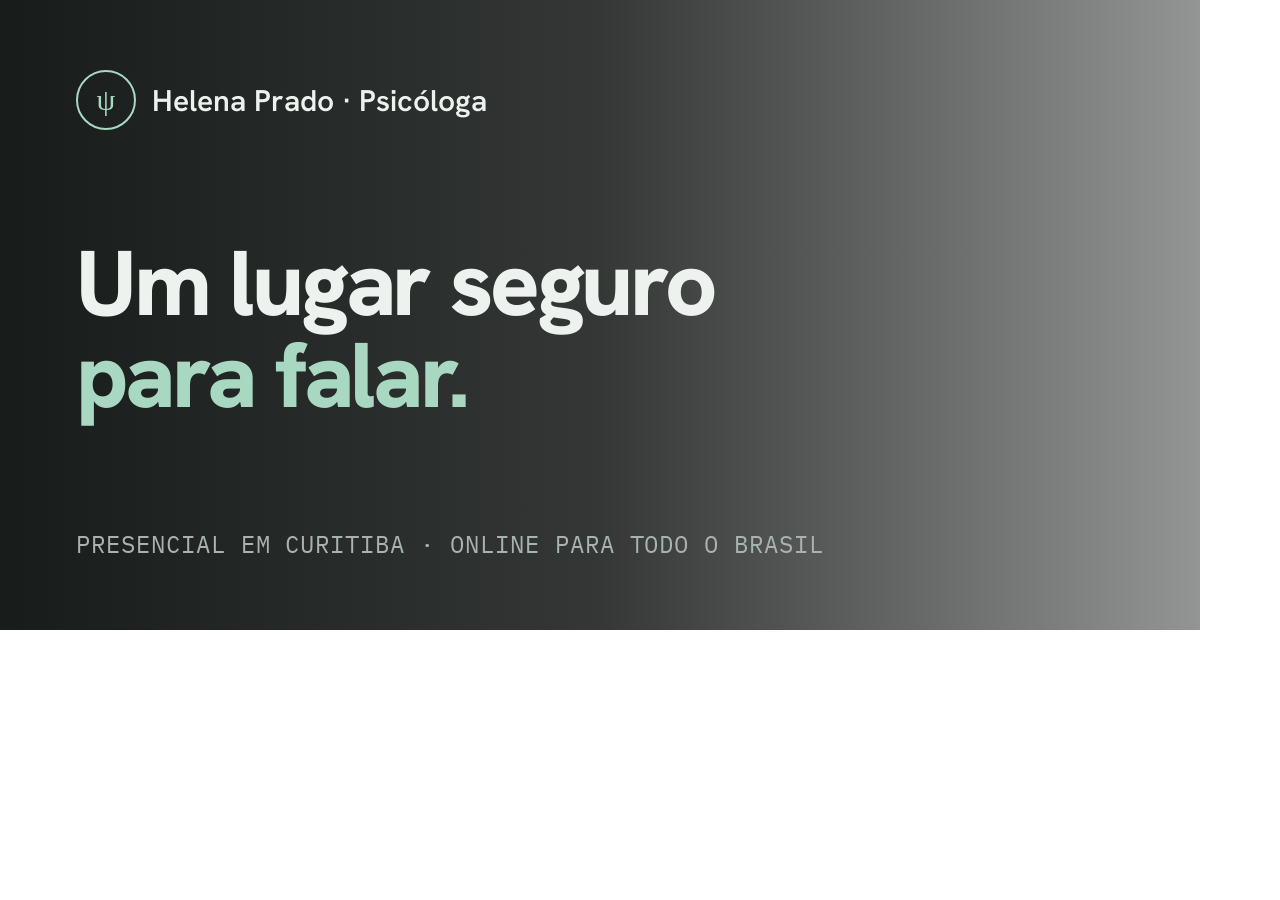
<file: og.html>
<!doctype html><html lang="pt-BR"><head><meta charset="utf-8">
<link rel="stylesheet" href="https://fonts.googleapis.com/css2?family=Hanken+Grotesk:wght@600;800&family=IBM+Plex+Mono:wght@500&display=swap">
<style>html,body{margin:0;width:1200px;height:630px;overflow:hidden;font-family:"Hanken Grotesk",sans-serif;color:#eef2ee}
.w{width:1200px;height:630px;box-sizing:border-box;padding:70px 76px;display:flex;flex-direction:column;justify-content:space-between;background:linear-gradient(90deg,rgba(16,20,18,.97) 0%,rgba(16,20,18,.85) 50%,rgba(16,20,18,.45) 100%),url("https://images.unsplash.com/photo-1763925386501-0a1b6047cf87?w=1400&q=70&auto=format&fit=crop") center/cover}
.b{display:flex;align-items:center;gap:16px;font-size:30px;font-weight:600}.m{display:grid;place-items:center;width:56px;height:56px;border-radius:50%;border:2px solid #a9d8c2;color:#a9d8c2;font:30px Georgia,serif}
h1{margin:0;font-size:92px;line-height:1;letter-spacing:-.035em;font-weight:800}h1 span{color:#a9d8c2}
p{margin:0;font-family:"IBM Plex Mono",monospace;font-size:24px;color:#a7b3ac;letter-spacing:.04em}</style></head>
<body><div class="w"><div class="b"><span class="m">ψ</span>Helena Prado · Psicóloga</div><h1>Um lugar seguro<br><span>para falar.</span></h1><p>PRESENCIAL EM CURITIBA · ONLINE PARA TODO O BRASIL</p></div></body></html>
</file>
